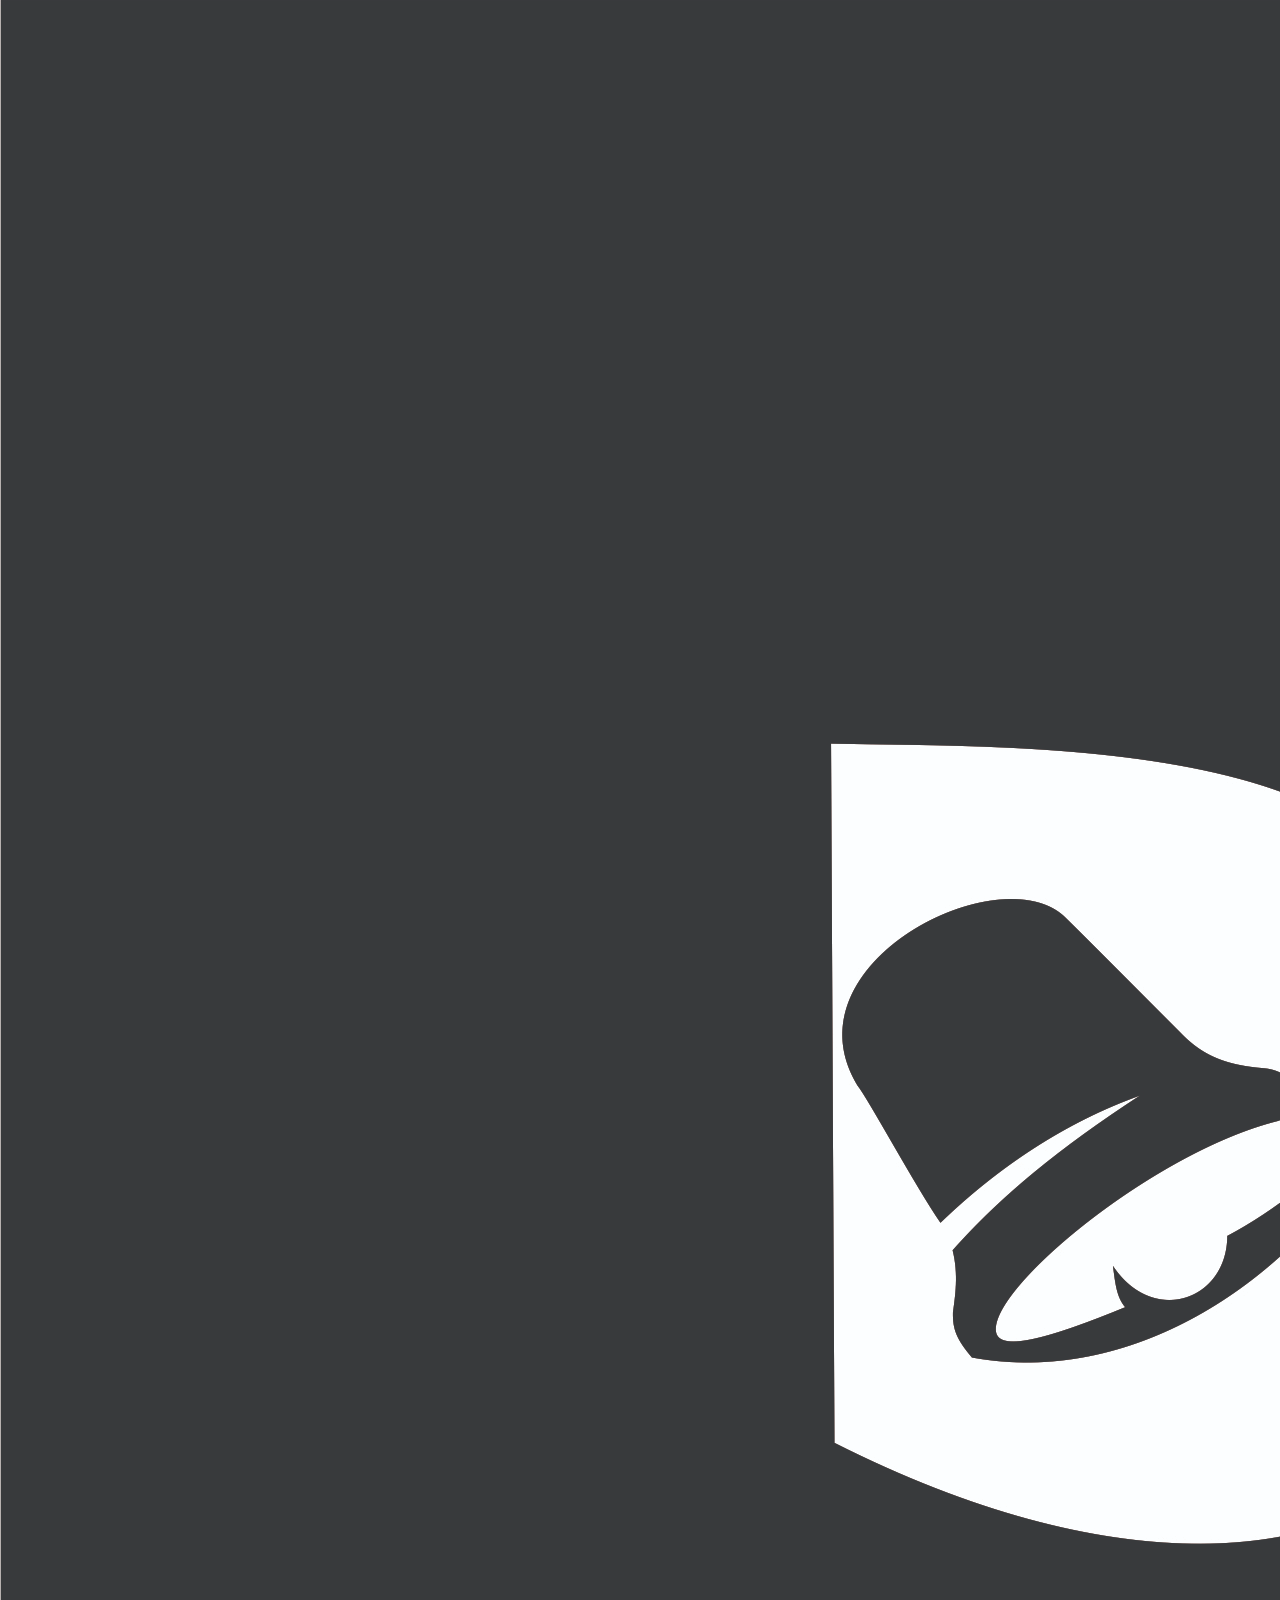
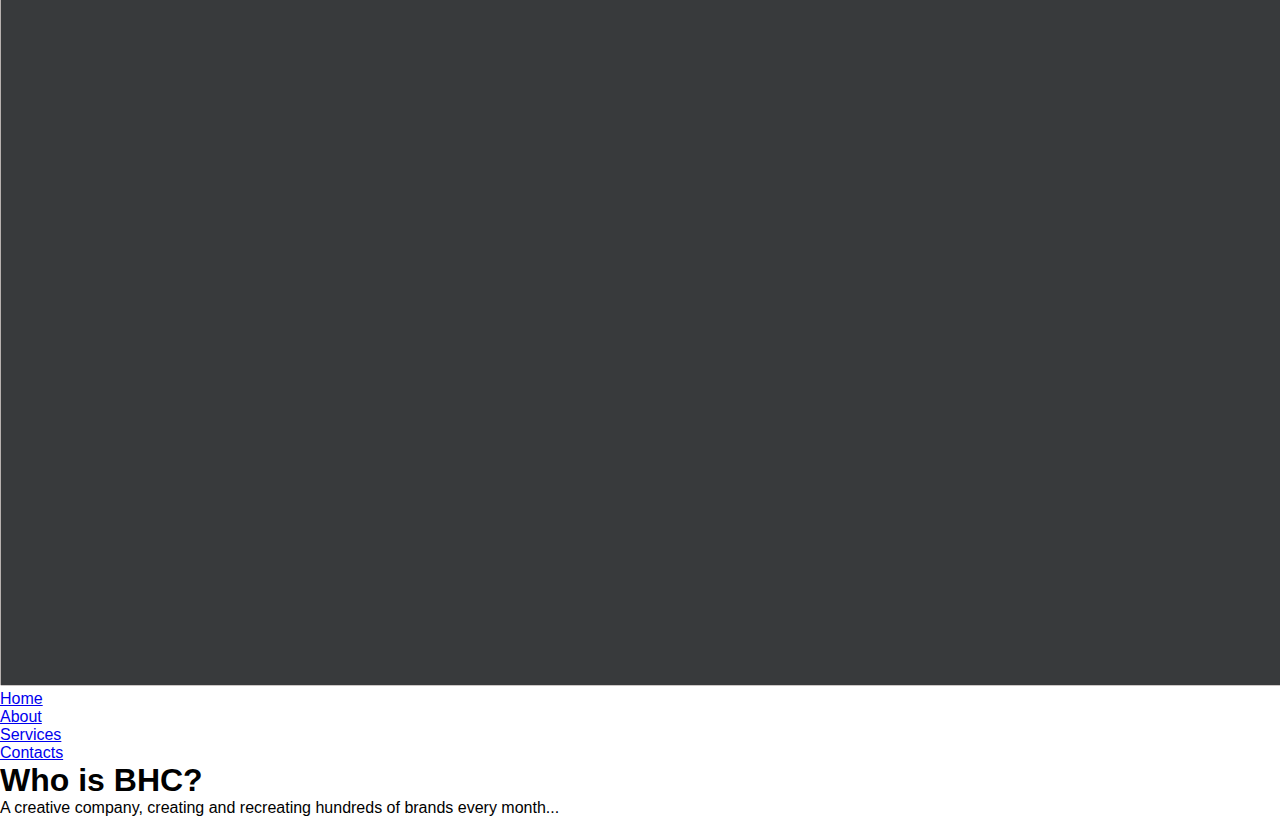
<file: about.html>
<!DOCTYPE html>
<html lang="en">
<head>
    <meta charset="UTF-8">
    <meta http-equiv="X-UA-Compatible" content="IE=edge">
    <meta name="viewport" content="width=device-width, initial-scale=1.0">
    <title>About BHC</title>
    <link rel="stylesheet" type="text/css" href="styles.css">
</head>
<body>
  <div class="nav-body">
    <nav>
      <img class="logo" src="BH LOGO 2.jpg" alt="">
      <ul>
        <li><a href="https://benhamsconsults.github.io/">Home</a></li>
        <li><a href="https://benhamsconsults.github.io/about.html">About</a></li>
        <li><a href="https://benhamsconsults.github.io/services.html">Services</a></li>
        <li><a href="https://benhamsconsults.github.io/contact.html">Contacts</a></li>
		  </ul>
		
    </nav>
  </div>


    <div id="top">
        <h1>Who is BHC?</h1>
       <p>A creative company, creating and recreating hundreds of brands every month...</p>
    </div>
</body>
</html>
</file>
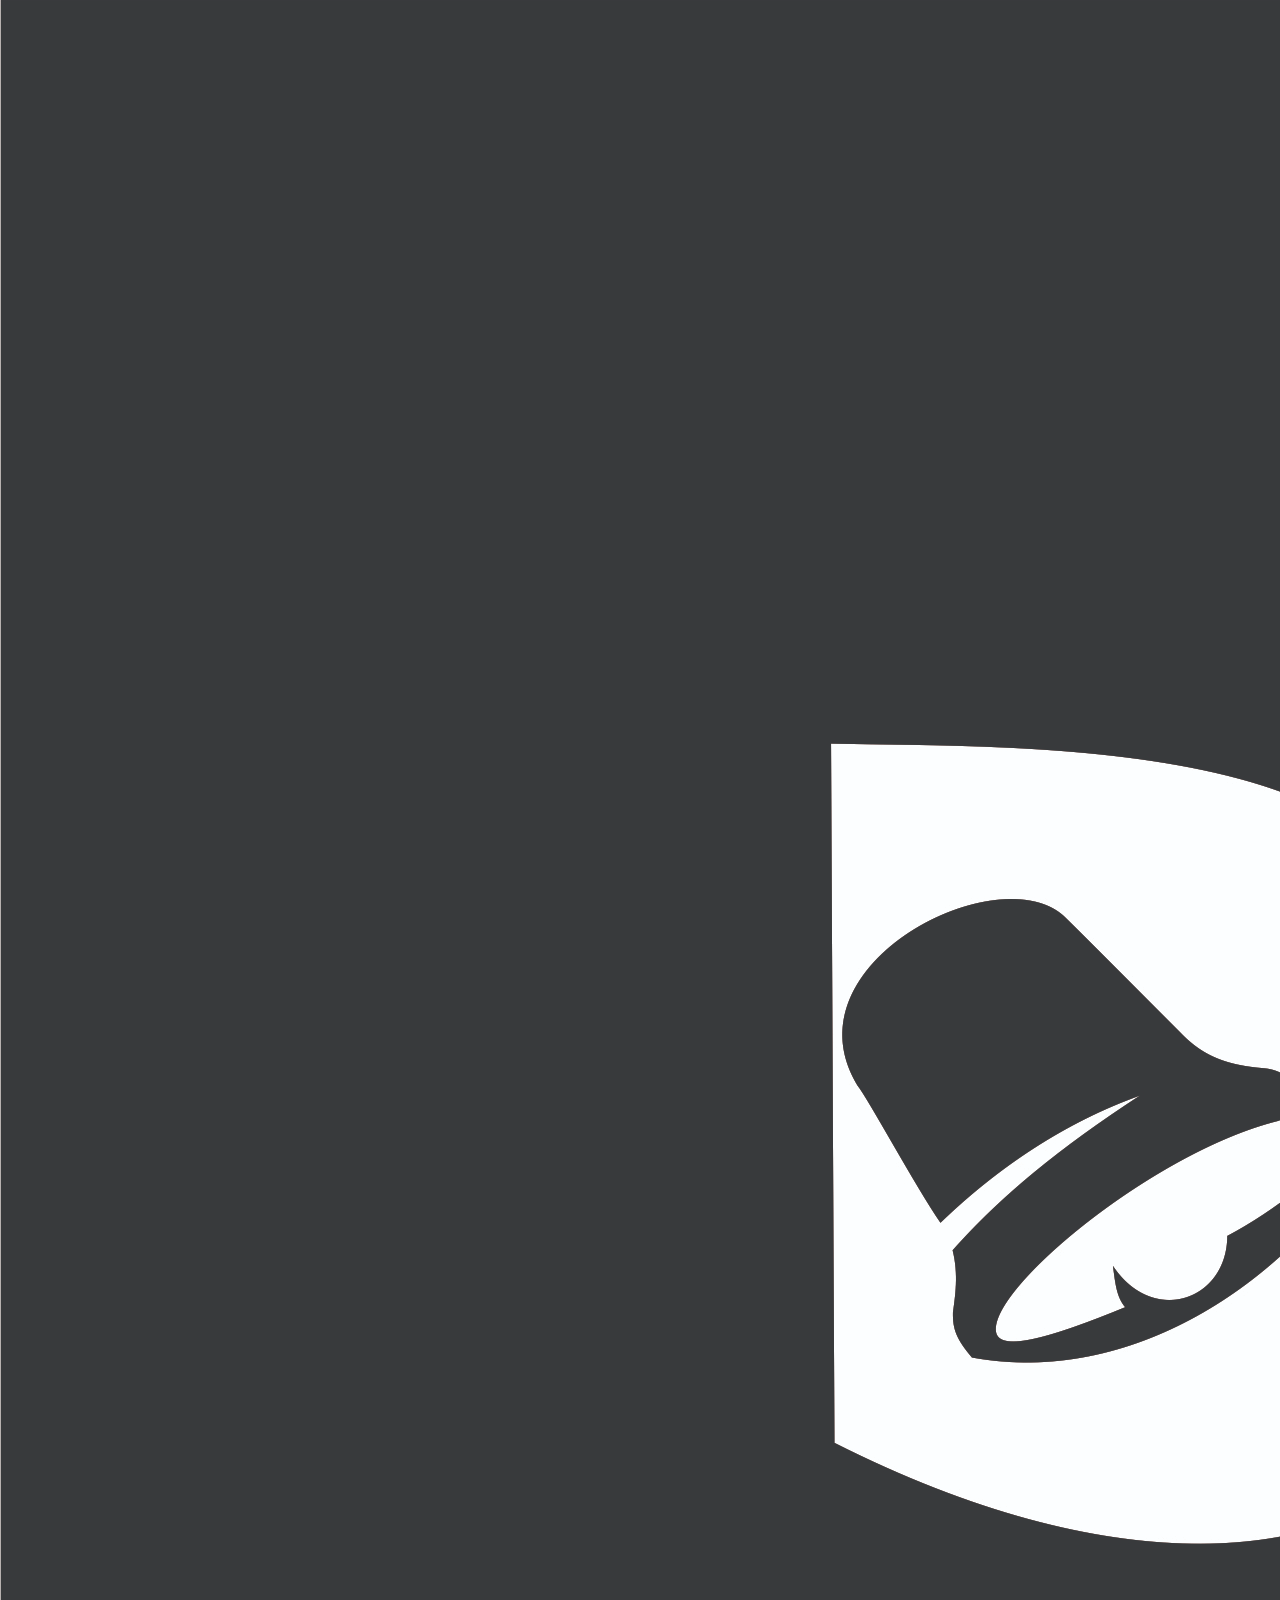
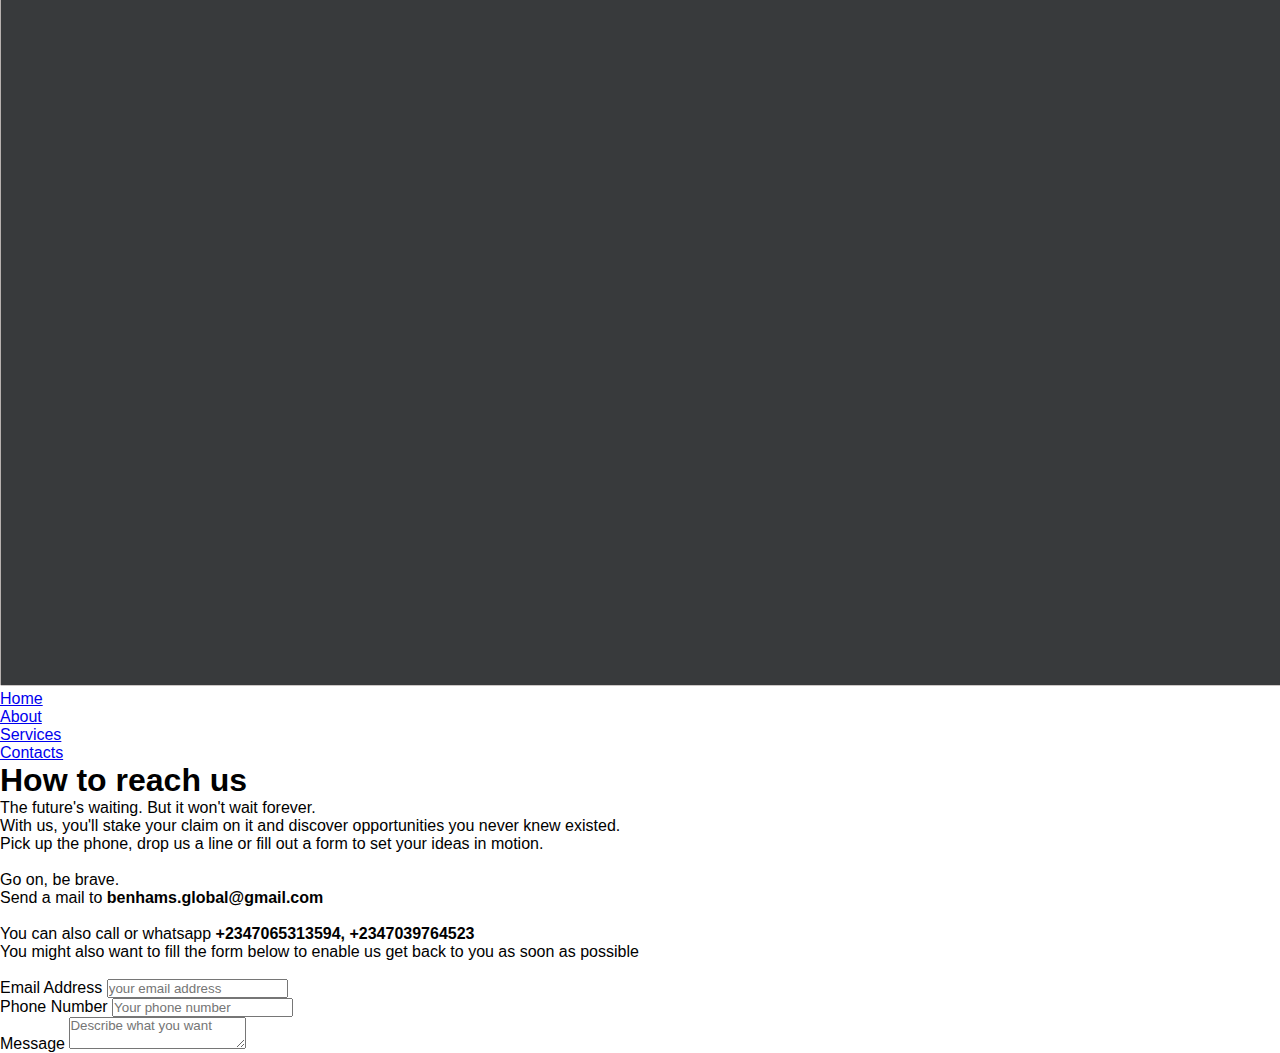
<file: contact.html>
<!DOCTYPE html>
<html lang="en">
<head>
    <meta charset="UTF-8">
    <meta http-equiv="X-UA-Compatible" content="IE=edge">
    <meta name="viewport" content="width=device-width, initial-scale=1.0">
    <title>Contact Us</title>
    <link rel="stylesheet" type="text/css" href="styles.css">
</head>
<body>
  <div class="nav-body">
    <nav>
      <img class="logo" src="BH LOGO 2.jpg" alt="">
      <ul>
        <li><a href="https://benhamsconsults.github.io/">Home</a></li>
        <li><a href="https://benhamsconsults.github.io/about.html">About</a></li>
        <li><a href="https://benhamsconsults.github.io/services.html">Services</a></li>
        <li><a href="https://benhamsconsults.github.io/contact.html">Contacts</a></li>
		  </ul>
		
    </nav>
  </div>

    <div id="top">
      <h1>How to reach us</h1>
    <p>The future's waiting. But it won't wait forever.</p>
    <p>With us, you'll stake your claim on it and discover opportunities you never knew existed.</p>
    <p>Pick up the phone, drop us a line or fill out a form to set your ideas in motion.</p>
    <br>
    <p>Go on, be brave.</p>
	    <p>Send a mail to <b>benhams.global@gmail.com</b></p>
    <br>
    <p>You can also call or whatsapp <b>+2347065313594, +2347039764523</b></p>

    <p>You might also want to fill the form below to enable us get back to you as soon as possible</p>
    <br>

    <section>
      <form action="">
        <label for="">Email Address</label>
        <input type="email" placeholder="your email address" required>
        <br>

        <label for="">Phone Number</label>
        <input type="number" placeholder="Your phone number">
        <br>

        <label for="">Message</label>
        <textarea placeholder="Describe what you want" name="" id="message"></textarea>
      </form>
    </section>
    </div>
      
</body>
</html>
</file>
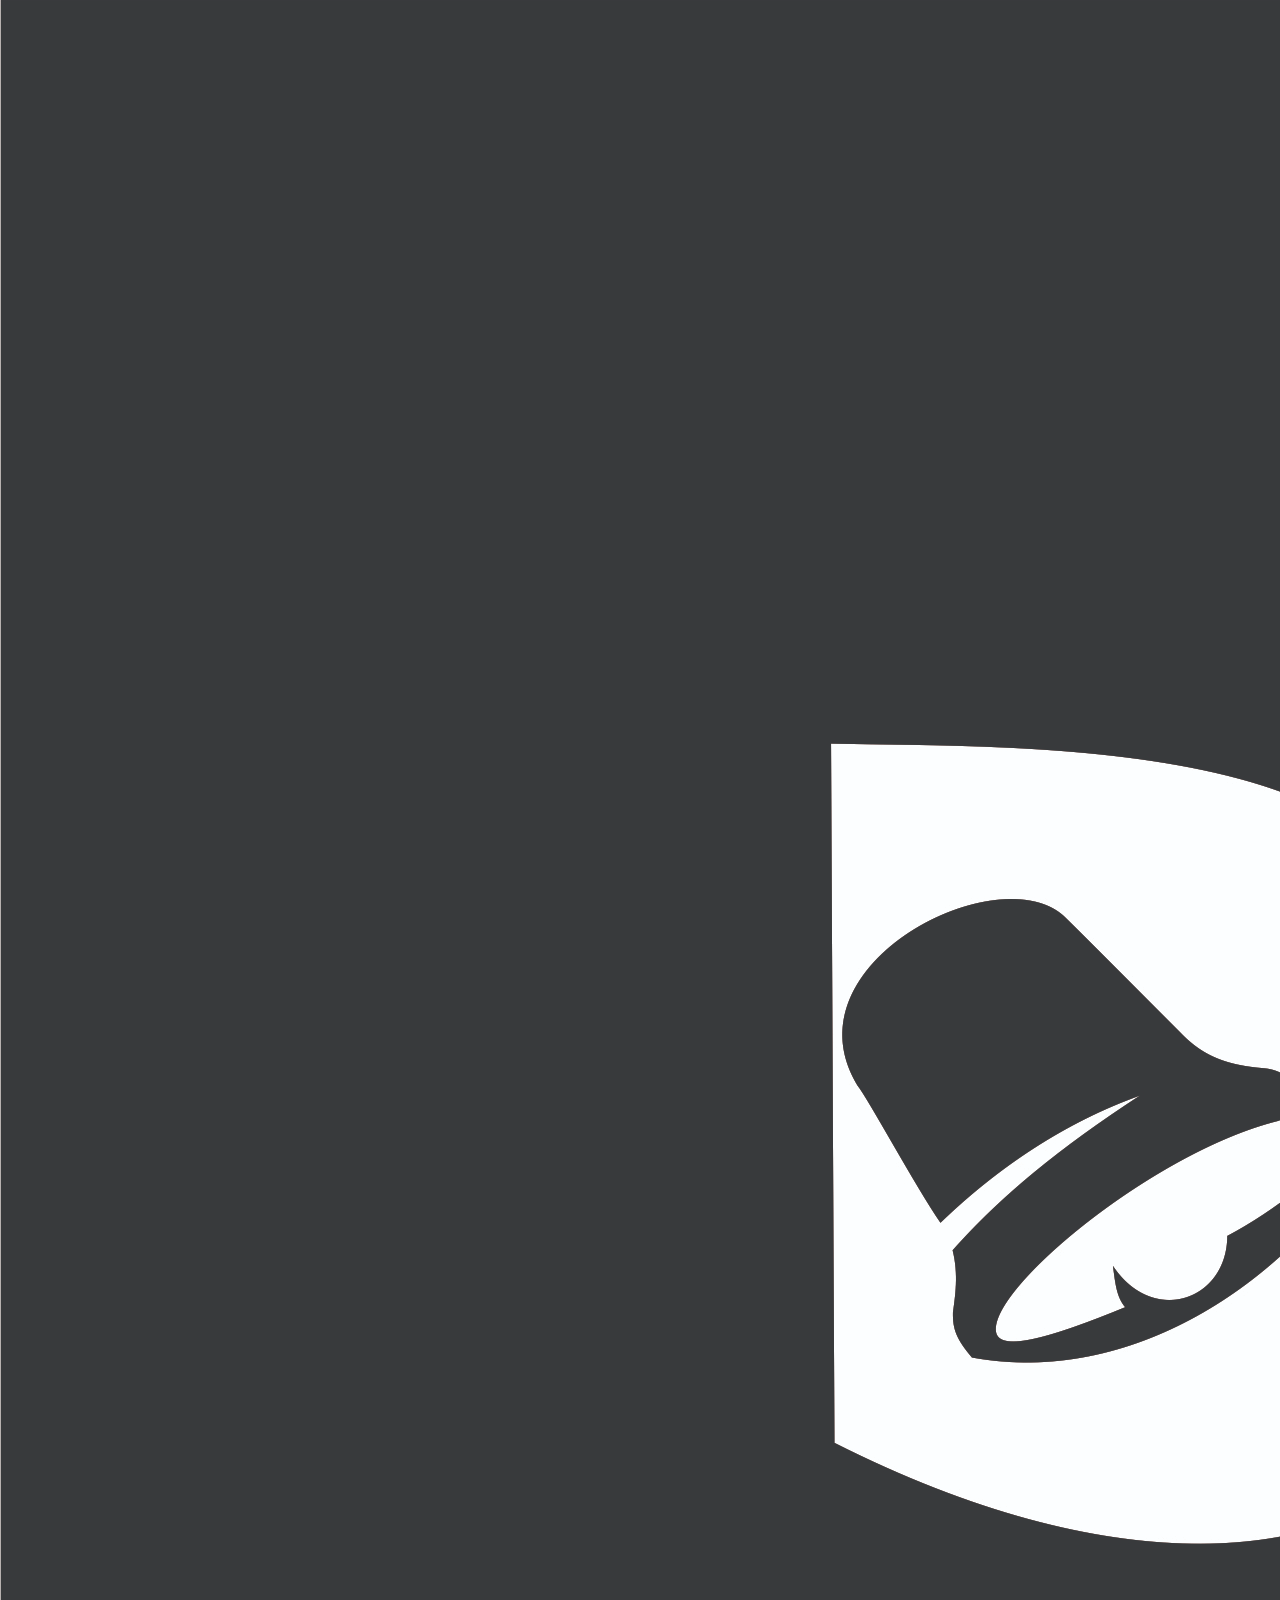
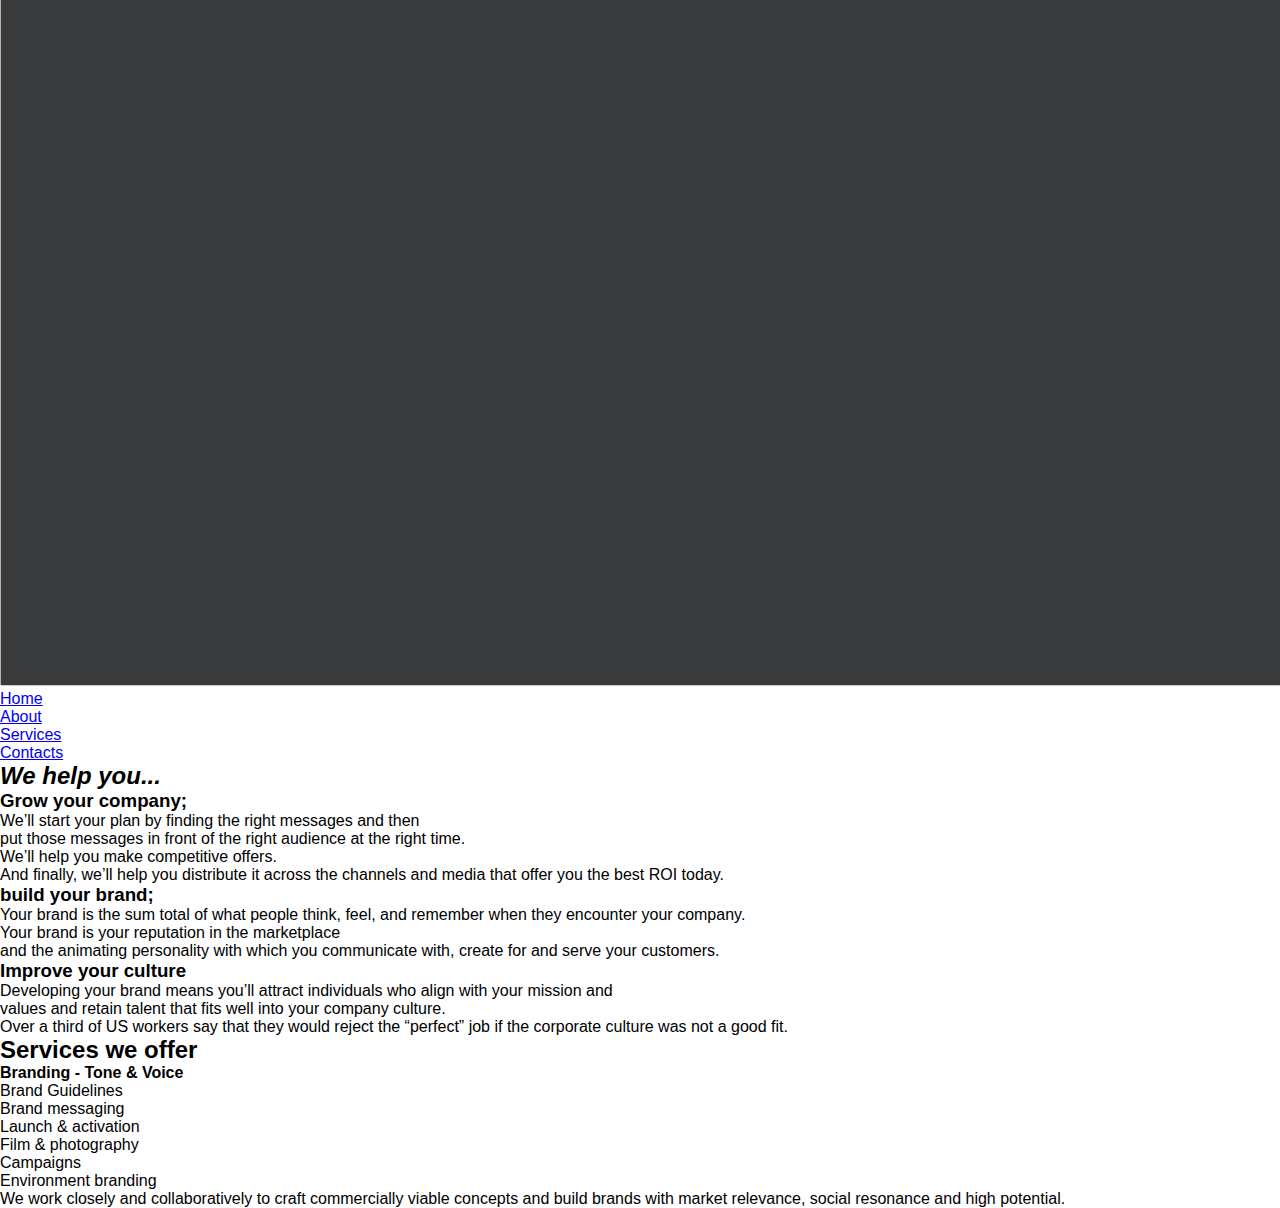
<file: services.html>
<!DOCTYPE html>
<html lang="en">
<head>
    <meta charset="UTF-8">
    <meta http-equiv="X-UA-Compatible" content="IE=edge">
    <meta name="viewport" content="width=device-width, initial-scale=1.0">
    <title>Pricing</title>
    <link rel="stylesheet" type="text/css" href="styles.css">
</head>
<body>
    <div class="nav-body">
        <nav>
          <img class="logo" src="BH LOGO 2.jpg" alt="">
          <ul>
            <li><a href="https://benhamsconsults.github.io/">Home</a></li>
            <li><a href="https://benhamsconsults.github.io/about.html">About</a></li>
            <li><a href="https://benhamsconsults.github.io/services.html">Services</a></li>
            <li><a href="https://benhamsconsults.github.io/contact.html">Contacts</a></li>
              </ul>
            
        </nav>
      </div>
    <div id="top">
        <h2><i>We help you...</i></h2>
    <div>
        <h3>Grow your company;</h3>
        <p>We’ll start your plan by finding the right messages and then</p>
        <p>put those messages in front of the right audience at the right time.</p> 
        <p>We’ll help you make competitive offers.</p>
        <p>And finally, we’ll help you distribute it across the channels and media that offer you the best ROI today.</p> 
    </div>

    <div>
        <h3>build your brand;</h3>
        <p>Your brand is the sum total of what people think, feel, and remember when they encounter your company.</p>
        <p>Your brand is your reputation in the marketplace</p> 
        <p>and the animating personality with which you communicate with, create for and serve your customers.</p> 
    </div>

    <div>
        <h3>Improve your culture</h3>
        <p>Developing your brand means you’ll attract individuals who align with your mission and</p>
        <p>values and retain talent that fits well into your company culture.</p>
        <p>Over a third of US workers say that they would reject the “perfect” job if the corporate culture was not a good fit.</p>
    </div>
    
    <div>
        <h2>Services we offer</h2>
        <h4>Branding - Tone & Voice</h4>
        <ul>
            <li>Brand Guidelines</li>
            <li>Brand messaging</li>
            <li>Launch & activation</li>
            <li>Film & photography</li>
            <li>Campaigns</li>
            <li>Environment branding</li>
        </ul>

        <p>We work closely and collaboratively to craft commercially viable concepts and build brands with market relevance, social resonance and high potential.</p>
    </div>
    </div>
    
</body>
</html>
</file>
<file: styles.css>
* {
    box-sizing: border-box;
    margin: 0;
    padding: 0;
    font-family: 'Kumbh Sans', sans-serif;
    scroll-behavior: smooth;
}

.navbar {
    background: #131313;
    height: 80px;
    display: flex;
    justify-content: center;
    align-items: center;
    font-size: 1.2rem;
    position: sticky;
    top: 0;
    z-index: 999;
}

.navbar__container {
    display: flex;
    justify-content: space-between;
    height: 80px;
    z-index: 1;
    width: 100%;
    max-width: 1300px;
    margin: 0 auto;
    padding: 0 50px;
}

#navbar__logo {
    background-color: #ff8177;
    background-image: linear-gradient(to top, #ff0844 0%, #ffb199 100%);
    background-size: 100%;
    -webkit-background-clip: text;
    -moz-background-clip: text;
    -webkit-text-fill-color: transparent;
    -moz-text-fill-color: transparent;
    display: flex;
    align-items: center;
    cursor: pointer;
    text-decoration: none;
    font-size: 2rem;
}

.navbar__menu {
    display: flex;
    align-items: center;
    list-style: none;
}

.navbar__item {
    height: 80px;
}

.navbar__links {
    color: #fff;
    display: flex;
    align-items: center;
    justify-content: center;
    width: 125px;
    text-decoration: none;
    height: 100%;
    transition: all 0.3s ease;
}

.navbar__btn {
    display: flex;
    justify-content: center;
    align-items: center;
    padding: 0 1rem;
    width: 100%;
}

.button {
    display: flex;
    justify-content: center;
    align-items: center;
    text-decoration: none;
    padding: 10px 20px;
    height: 100%;
    width: 100%;
    border: none;
    outline: none;
    border-radius: 4px;
    background: #833ab4;
    background: -webkit-linear-gradient(to right, #fcb045, #fd1d1d, #833ab4);
    background: linear-gradient(to right, #fcb045, #fd1d1d, #833ab4);
    color: #fff;
    transition: all 0.3s ease;
}

.navbar__links:hover {
    color: #9518fc;
    transition: all 0.3s ease;
}

@media screen and (max-width: 960px) {
    .navbar__container {
        display: flex;
        justify-content: space-between;
        height: 80px;
        z-index: 1;
        width: 100%;
        max-width: 1300px;
        padding: 0;
    }

    .navbar__menu {
        display: grid;
        grid-template-columns: auto;
        margin: 0;
        width: 100%;
        position: absolute;
        top: -1000px;
        opacity: 1;
        transition: all 0.5s ease;
        z-index: -1;
    }

    .navbar__menu.active {
        background: #131313;
        top: 100%;
        opacity: 1;
        transition: all 0.5s ease;
        z-index: 99;
        height: 60vh;
        font-size: 1.6rem;
    }

    #navbar__logo {
        padding-left: 25px;
    }

    .navbar__toggle .bar {
        width: 25px;
        height: 3px;
        margin: 5px auto;
        transition: all 0.3s ease-in-out;
        background: #fff;
    }

    .navbar__item {
        width: 100%;
    }

    .navbar__links {
        text-align: center;
        padding: 2rem;
        width: 100%;
        display: table;
    }

    .navbar__btn {
        padding-bottom: 2rem;
    }

    .button {
        display: flex;
        justify-content: center;
        align-items: center;
        width: 80%;
        height: 80px;
        margin: 0;
    }

    #mobile-menu {
        position: absolute;
        top: 20%;
        right: 5%;
        transform: translate(5%, 20%);
    }

    .navbar__toggle .bar {
        display: block;
        cursor: pointer;
    }

    #mobile-menu.is-active .bar:nth-child(2) {
        opacity: 0;
    }

    #mobile-menu.is-active .bar:nth-child(1) {
        transform: translateY(8px) rotate(45deg);
    }

    #mobile-menu.is-active .bar:nth-child(3) {
        transform: translateY(-8px) rotate(-45deg);
    }
    
}

/* Hero Section */
.hero {
    background: #000000;
    background: linear-gradient(to right, #161616, #000000);
    padding: 200px 0;
}

.hero__container {
    display: flex;
    flex-direction: column;
    justify-content: center;
    align-items: center;
    max-width: 1200px;
    margin: 0 auto;
    height: 90%;
    text-align: center;
    padding: 30px;
}

.hero__heading {
    font-size: 100px;
    margin-bottom: 24px;
    color: #fff;
}

.hero__heading span {
    background: #ee0979; 
    background: -webkit-linear-gradient(to right, #ff6a00, #ee0979);
    background: linear-gradient(to right, #ff6a00, #ee0979);
    background-size: 100%;
    -webkit-background-clip: text;
    -moz-background-clip: text;
    -webkit-text-fill-color: transparent;
    -moz-text-fill-color: transparent;
}

.hero__description {
    font-size: 60px;
    background: #da22ff; 
    background: -webkit-linear-gradient(to right, #9114ff, #da22ff);
    background: linear-gradient(to right, #8f0eff, #da22ff);
    -webkit-background-clip: text;
    -moz-background-clip: text;
    -webkit-text-fill-color: transparent;
    -moz-text-fill-color: transparent;
}

.highlight {
    border-bottom: 4px solid rgb(132, 0, 255);
}

@media screen and (max-width: 768px) {
    .hero__heading {
        font-size: 60px;
    }

    .hero__description {
        font-size: 40px;
    }
}

/* About Section */
.main {
    background-color: #131313;
    padding: 10rem 0;
}

.main__container {
    display: grid;
    grid-template-columns: 1fr 1fr;
    align-items: center;
    justify-content: center;
    margin: 0 auto;
    height: 90%;
    z-index: 1;
    width: 100%;
    max-width: 1300px;
    margin: 0 50px;
}

.main__content {
    color: #fff;
    width: 100%;
}

.main__content h1 {
    font-size: 2rem;
    background-color: #fe3b6f;
    background-image: linear-gradient(to top, #ff087b 0%, #ed1a52 100%);
    background-size: 100%;
    -webkit-background-clip: text;
    -moz-background-clip: text;
    -webkit-text-fill-color: transparent;
    -moz-text-fill-color: transparent;
    text-transform: uppercase;
    margin-bottom: 32px;
}

.main__content h2 {
    font-size: 4rem;
    background: #ff8177; 
    background: -webkit-linear-gradient(to right, #9114ff, #da22ff);
    background: linear-gradient(to right, #8f0eff, #da22ff);
    -webkit-background-clip: text;
    -moz-background-clip: text;
    -webkit-text-fill-color: transparent;
    -moz-text-fill-color: transparent;
}

.main__content p {
    margin-top: 1rem;
    font-size: 2rem;
    font-weight: 700;
}

.main__btn {
    font-size: 1.8rem;
    background: #833ab4;
    background: -webkit-linear-gradient(to right, #fcb045, #fd1d1d, #833ab4);
    background: linear-gradient(to right, #fcb045, #fd1d1d, #833ab4);
    padding: 20px 60px;
    border: none;
    border-radius: 4px;
    color: #fff;
    margin-top: 2rem;
    cursor: pointer;
    position: relative;
    transition: all 0.35s;
    outline: none;
}

.main__btn a {
    position: relative;
    z-index: 2;
    color: #fff;
    text-decoration: none;
}

.main__btn:after {
    position: absolute;
    content: '';
    top: 0;
    left: 0;
    width: 0;
    height: 100%;
    background: #ff1ead;
    transition: all 0.35s;
    border-radius: 4px;
}

.main__btn:hover {
    color: #fff;
}

.main__btn:hover:after {
    width: 100%;
}


.main__img--container {
    text-align: center;
}

.main__img--card {
    margin: 10px;
    height: 500px;
    width: 500px;
    border-radius: 4px;
    display: flex;
    flex-direction: column;
    justify-content: center;
    color: #fff;
    background-image: linear-gradient(to right, #00dbde 0%, #fc00ff 100%);
}

.fa-layer-group,
.fa-users {
    font-size: 14rem;
}

#card-2 {
    background: #ff512f;
    background: -webkit-linear-gradient(to right, #dd2476, #ff512f);
    background: linear-gradient(to right, #dd2476, #ff512f);
}

/* Mobile Responsiveness */
@media screen and (max-width: 1100px) {
    .main__container {
        display: grid;
        grid-template-columns: 1fr;
        align-items: center;
        justify-content: center;
        width: 100%;
        margin: 0 auto;
        height: 90%;
    }

    .main__img--container {
        display: flex;
        justify-content: center;
    }

    .main__img--card {
        height: 425px;
        width: 425px;
    }

    .main__content {
        text-align: center;
        margin-bottom: 4rem;
    }

    .main__content h1 {
        font-size: 2.5rem;
        margin-top: 2rem;
    }

    .main__content h2 {
        font-size: 3rem;
    }

    .main__content p {
        margin-top: 1rem;
        font-size: 1.5rem;
    }
}

@media screen and (max-width: 480px) {
    .main__img--card {
        width: 250px;
        height: 250px;
    }

    .fa-users, .fa-layers-group {
        font-size: 4rem;
    }

    .main__content h1 {
        font-size: 2rem;
        margin-top: 3rem;
    }

    .main__content h2 {
        font-size: 2rem;
    }

    .main__content p {
        margin-top: 2rem;
    }

    .main__btn {
        padding: 12px 36px;
        margin: 2.5rem 0;
    }
}

/* Services Section */
.services {
    background: #131313;
    display: flex;
    flex-direction: column;
    justify-content: center;
    align-items: center;
    height: 100%;
    padding: 10rem 0;
}

.services h1 {
    background-color: #ff8177;
    background-image: linear-gradient(to top, #ff0844 0%, #f7673c 100%);
    background-size: 100%;
    -webkit-background-clip: text;
    -moz-background-clip: text;
    -webkit-text-fill-color: transparent;
    -moz-text-fill-color: transparent;
    margin-bottom: 5rem;
    font-size: 2.5rem;
}

.services__wrapper {
    display: grid;
    grid-template-columns: 1fr 1fr 1fr 1fr;
    grid-template-rows: 1fr;
}

.services__card {
    margin: 10px;
    height: 425px;
    width: 300px;
    border-radius: 4px;
    display: flex;
    flex-direction: column;
    justify-content: center;
    color: #fff;
    background-image: linear-gradient(to right, #00dbde 0%, #fc00ff 100%);
    transition: 0.3s ease-in;
}

.services__card:nth-child(2) {
    background: #1fa2ff;  /* fallback for old browsers */
    background: -webkit-linear-gradient(to right, #a6ffcb, #12d8fa, #1fa2ff);  /* Chrome 10-25, Safari 5.1-6 */
    background: linear-gradient(to right, #a6ffcb, #12d8fa, #1fa2ff); /* W3C, IE 10+/ Edge, Firefox 16+, Chrome 26+, Opera 12+, Safari 7+ */
}

.services__card:nth-child(3) {
   background-image: linear-gradient(
    -225deg,
    #231557 0%,
    #44107a 29%,
    #ff1361 67%,
    #fff800 100%
   );
}

.services__card h2 {
    text-align: center;
}

.services__card p {
    text-align: center;
    margin-top: 24px;
    font-size: 20px;
}

.services__btn {
    display: flex;
    justify-content: center;
    margin-top: 16px;
}

.services__card button {
    color: #fff;
    padding: 14px 24px;
    border: none;
    outline: none;
    border-radius: 4px;
    background: #131313;
    font-size: 1rem;
}

.services__card button:hover {
    cursor: pointer;
}

.services__card:hover {
    transform: scale(1.075);
    transition: 0.3s ease-in;
    cursor: pointer;
}

@media screen and (max-width: 1300px) {
    .services__wrapper {
        grid-template-columns: 1fr 1fr;
    }
}

@media screen and (max-width: 768px) {
    .services__wrapper {
        grid-template-columns: 1fr;
    }
}

/* Footer CSS */
.footer__container {
    background-color: #131313;
    padding: 5rem 0;
    display: flex;
    flex-direction: column;
    justify-content: center;
    align-items: center;
}

#footer__logo {
    color: #fff;
    display: flex;
    align-items: center;
    cursor: pointer;
    text-decoration: none;
    font-size: 2rem;
}

.footer__links {
    width: 100%;
    max-width: 1000px;
    display: flex;
    justify-content: center;
}

.footer__link--wrapper {
    display: flex;
}

.footer__link--items {
    display: flex;
    flex-direction: column;
    align-items: flex-start;
    margin: 16px;
    text-align: left;
    width: 160px;
    box-sizing: border-box;
}

.footer__link--items h2 {
    margin-bottom: 16px;
    color: #fff;
}

.footer__link--items a {
    color: #fff;
    text-decoration: none;
    margin-bottom: 0.5rem;
    transition: 0.3s ease-out;
}

.footer__link--items a:hover {
    color: #fff;
    transition: 0.3s ease-out;
}

.social__icon--link {
    color: #fff;
    font-size: 24px;
}

.social__media {
    max-width: 1000px;
    width: 100%;
}

.social__media--wrap {
    display: flex;
    justify-content: space-between;
    align-items: center;
    width: 90%;
    max-width: 1000px;
    margin: 40px auto 0 auto;
}

.social__icons {
    display: flex;
    justify-content: space-between;
    align-items: center;
    width: 240px;
}

.website__rights {
    color: #fff;
}

@media  screen and (max-width: 820px) {
    .footer__links {
        padding-top: 2rem;
    }

    #footer__logo {
        margin-bottom: 2rem;
    }

    .website__rights {
        margin-bottom: 2rem;
    }

    .footer__link--wrapper {
        flex-direction: column;
    }

    .social__media--wrap {
        flex-direction: column;
    }
}

@media screen and (max-width: 480px) {
    .footer__link--items {
        margin: 0;
        padding: 10px;
        width: 100%;
    }
}
</file>
